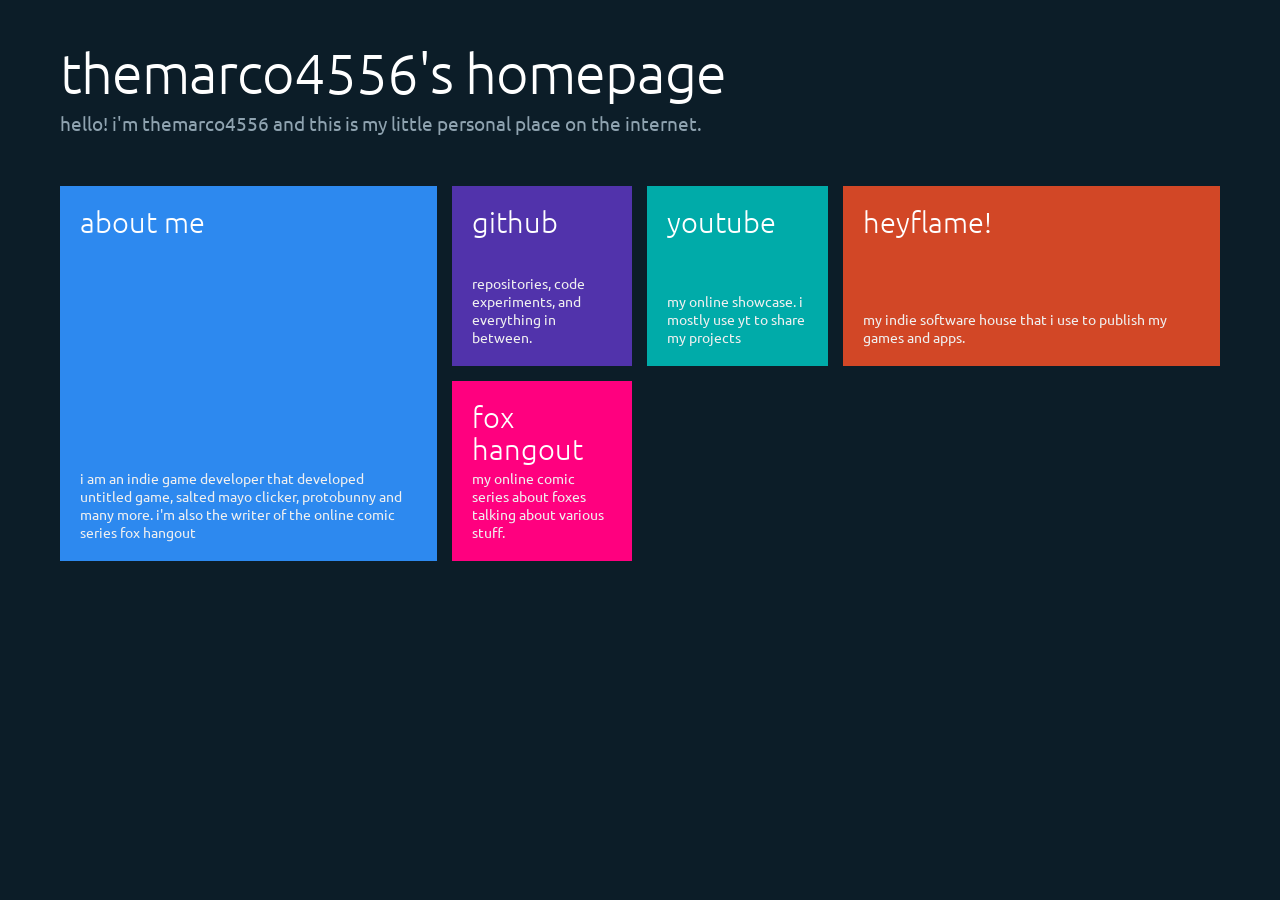
<file: index.html>
<!DOCTYPE html>
<html lang="en">
<head>
    <meta charset="UTF-8">
    <meta name="viewport" content="width=device-width, initial-scale=1.0">
    <title>TheMarco4556's Homepage</title>
    <link rel="icon" type="image/x-icon" href="favicon.png">
    
    <link rel="preconnect" href="https://fonts.googleapis.com">
    <link rel="preconnect" href="https://fonts.gstatic.com" crossorigin>
    <link href="https://fonts.googleapis.com/css2?family=Ubuntu:wght@300;400;700&display=swap" rel="stylesheet">
    
    <style>
        * {
            box-sizing: border-box;
            margin: 0;
            padding: 0;
        }

        body {
            background-color: #0c1d28; 
            color: #ffffff;
            font-family: 'Ubuntu', sans-serif;
            font-weight: 400; /* Ubuntu Regular */
            overflow-x: hidden;
            padding: 40px 60px;
        }

        h1, h2, h3 {
            font-weight: 300; /* Ubuntu Light */
            text-transform: lowercase;
        }

        header {
            margin-bottom: 50px;
            animation: fadeInMove 0.5s ease-out;
        }

        header h1 {
            font-size: 3.5rem;
            letter-spacing: -1px;
            color: #ffffff;
        }

        header p {
            font-size: 1.2rem;
            color: #8fa3b0;
            margin-top: 5px;
        }

        .metro-grid {
            display: grid;
            grid-template-columns: repeat(auto-fill, minmax(180px, 1fr));
            grid-auto-rows: 180px;
            gap: 15px;
            max-width: 1200px;
            animation: fadeInMove 0.7s ease-out;
        }

        .tile {
            padding: 20px;
            color: white;
            text-decoration: none;
            display: flex;
            flex-direction: column;
            justify-content: space-between;
            transition: transform 0.1s ease, border 0.1s ease;
            cursor: pointer;
            position: relative;
        }

        .tile:active {
            transform: scale(0.97);
        }

        .tile:hover {
            outline: 3px solid rgba(255, 255, 255, 0.4);
        }

        .tile.wide {
            grid-column: span 2;
        }

        .tile.large {
            grid-column: span 2;
            grid-row: span 2;
        }

        .bg-purple { background-color: #5133ab; }
        .bg-magenta { background-color: #ff007f; }
        .bg-teal { background-color: #00aba9; }
        .bg-blue { background-color: #2d89ef; }
        .bg-orange { background-color: #d24726; }
        .bg-green { background-color: #00a300; }

        .tile h2 {
            font-size: 1.8rem;
            line-height: 1.1;
        }

        .tile p {
            font-size: 0.9rem;
            color: #f0f0f0;
        }

        .tile-status {
            font-size: 0.85rem;
            font-weight: 700;
            align-self: flex-end;
            text-transform: uppercase;
            opacity: 0.8;
        }

        @keyframes fadeInMove {
            from {
                opacity: 0;
                transform: translateX(50px);
            }
            to {
                opacity: 1;
                transform: translateX(0);
            }
        }

        @media (max-width: 768px) {
            body {
                padding: 20px;
            }
            header h1 {
                font-size: 2.5rem;
            }
            .tile.wide, .tile.large {
                grid-column: span 1;
            }
        }
    </style>
</head>
<body>

    <header>
        <h1>themarco4556's homepage</h1>
        <p>hello! i'm themarco4556 and this is my little personal place on the internet.</p>
    </header>

    <main class="metro-grid">
        
        <!-- Tile Grande: Profilo / Bio -->
        <div class="tile large bg-blue">
            <h2>about me</h2>
            <p>i am an indie game developer that developed untitled game, salted mayo clicker, protobunny and many more. i'm also the writer of the online comic series fox hangout</p>
        </div>
        
        <a href="https://github.com/marco4556" class="tile bg-purple" target="_blank">
            <h2>github</h2>
            <p>repositories, code experiments, and everything in between.</p>
        </a>

        <a href="https://www.youtube.com/@thefoxicreator4556" class="tile bg-teal" target="_blank">
            <h2>youtube</h2>
            <p>my online showcase. i mostly use yt to share my projects</p>
        </a>

        <a href="https://sites.google.com/view/heyflame/home" class="tile wide bg-orange">
            <h2>heyflame!</h2>
            <p>my indie software house that i use to publish my games and apps.</p>
        </a>

        <a href="https://foxhangout.blogspot.com" class="tile bg-magenta">
            <h2>fox hangout</h2>
            <p>my online comic series about foxes talking about various stuff.</p>
        </a>

    </main>

</body>
</html>
</file>
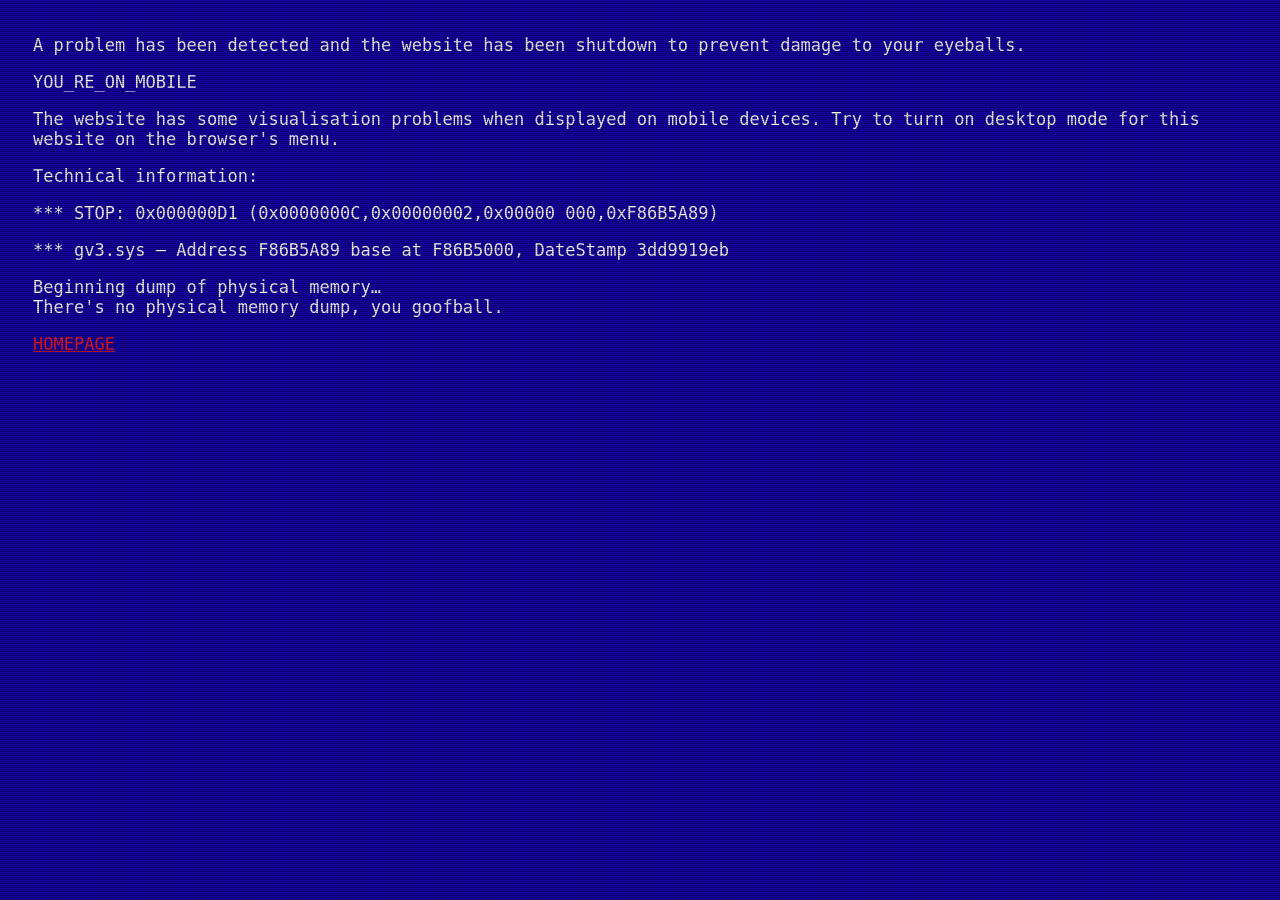
<file: mobile.html>
<!DOCTYPE html>
<html>
  <head>
    <title>Oh no! Our website! Is broken!!</title>
    <link rel="icon" href="/favicon.png" type="image/png">
    <meta charset="UTF-8" />
    <link rel="stylesheet" href="./bsod.css" />
    <link rel="stylesheet" href="./crt.css" />
    <style>
      a { color: #ed1818; } /* CSS link color */
    </style>
  </head>

  <body>
    <div class="crt">
      <div class="bsod-container">
        <p>
          A problem has been detected and the website has been shutdown to prevent
          damage to your eyeballs.
        </p>
        <p>YOU_RE_ON_MOBILE</p>
        <p>
          The website has some visualisation problems when displayed on mobile devices.
          Try to turn on desktop mode for this website on the browser's menu.
        </p>
        <p>Technical information:</p>
        <p>
          *** STOP: 0x000000D1 (0x0000000C,0x00000002,0x00000 000,0xF86B5A89)
        </p>
        <p>
          *** gv3.sys – Address F86B5A89 base at F86B5000, DateStamp 3dd9919eb
        </p>
        <p>
          Beginning dump of physical memory…<br />
          There's no physical memory dump, you goofball.
        </p>
        <a href="index"> HOMEPAGE</a>
      </div>
    </div>
  </body>
</html>
</file>
<file: bsod.css>
@keyframes wiggle {
  0% {
    transform: scale(3, 1.2);
  }
  0.5% {
    transform: scale(1, 1);
  }
  45% {
    transform: scale(1, 1);
  }
  45.5% {
    transform: scale(1, 4);
  }
  46% {
    transform: scale(1, 1);
  }
  70% {
    transform: scale(1, 1);
  }
  70.5% {
    transform: scale(5, 1);
  }
  71% {
    transform: scale(1, 1);
  }
  100% {
    transform: scale(1, 1);
  }
}

body {
  padding: 10px 25px;
  font-family: monospace;
  font-size: 17px;
  background-color: #1300a0;
  color: #fff;
}

.bsod-container {
  animation: wiggle 4s infinite;
  animation-direction: alternate;
}
</file>
<file: crt.css>
/* CSS from http://aleclownes.com/2017/02/01/crt-display.html 
and modified a bit to make it run on my old old tablet */

@keyframes flicker {
  0% {
    opacity: 0.27861;
  }
  5% {
    opacity: 0.34769;
  }
  10% {
    opacity: 0.23604;
  }
  15% {
    opacity: 0.90626;
  }
  20% {
    opacity: 0.18128;
  }
  25% {
    opacity: 0.83891;
  }
  30% {
    opacity: 0.65583;
  }
  35% {
    opacity: 0.67807;
  }
  40% {
    opacity: 0.26559;
  }
  45% {
    opacity: 0.84693;
  }
  50% {
    opacity: 0.96019;
  }
  55% {
    opacity: 0.08594;
  }
  60% {
    opacity: 0.20313;
  }
  65% {
    opacity: 0.71988;
  }
  70% {
    opacity: 0.53455;
  }
  75% {
    opacity: 0.37288;
  }
  80% {
    opacity: 0.71428;
  }
  85% {
    opacity: 0.70419;
  }
  90% {
    opacity: 0.7003;
  }
  95% {
    opacity: 0.36108;
  }
  100% {
    opacity: 0.24387;
  }
}

@keyframes textShadow {
  0% {
    text-shadow: 0.4389924193300864px 0 1px rgba(0, 0, 0, 0.5),
      -0.4389924193300864px 0 1px rgba(255, 0, 0, 0.4), 0 0 3px;
  }
  5% {
    text-shadow: 2.7928974010788217px 0 1px rgba(0, 0, 0, 0.5),
      -2.7928974010788217px 0 1px rgba(255, 0, 0, 0.4), 0 0 3px;
  }
  10% {
    text-shadow: 0.02956275843481219px 0 1px rgba(0, 0, 0, 0.5),
      -0.02956275843481219px 0 1px rgba(255, 0, 0, 0.4), 0 0 3px;
  }
  15% {
    text-shadow: 0.40218538552878136px 0 1px rgba(0, 0, 0, 0.5),
      -0.40218538552878136px 0 1px rgba(255, 0, 0, 0.4), 0 0 3px;
  }
  20% {
    text-shadow: 3.4794037899852017px 0 1px rgba(0, 0, 0, 0.5),
      -3.4794037899852017px 0 1px rgba(255, 0, 0, 0.4), 0 0 3px;
  }
  25% {
    text-shadow: 1.6125630401149584px 0 1px rgba(0, 0, 0, 0.5),
      -1.6125630401149584px 0 1px rgba(255, 0, 0, 0.4), 0 0 3px;
  }
  30% {
    text-shadow: 0.7015590085143956px 0 1px rgba(0, 0, 0, 0.5),
      -0.7015590085143956px 0 1px rgba(255, 0, 0, 0.4), 0 0 3px;
  }
  35% {
    text-shadow: 3.896914047650351px 0 1px rgba(0, 0, 0, 0.5),
      -3.896914047650351px 0 1px rgba(255, 0, 0, 0.4), 0 0 3px;
  }
  40% {
    text-shadow: 3.870905614848819px 0 1px rgba(0, 0, 0, 0.5),
      -3.870905614848819px 0 1px rgba(255, 0, 0, 0.4), 0 0 3px;
  }
  45% {
    text-shadow: 2.231056963361899px 0 1px rgba(0, 0, 0, 0.5),
      -2.231056963361899px 0 1px rgba(255, 0, 0, 0.4), 0 0 3px;
  }
  50% {
    text-shadow: 0.08084290417898504px 0 1px rgba(0, 0, 0, 0.5),
      -0.08084290417898504px 0 1px rgba(255, 0, 0, 0.4), 0 0 3px;
  }
  55% {
    text-shadow: 2.3758461067427543px 0 1px rgba(0, 0, 0, 0.5),
      -2.3758461067427543px 0 1px rgba(255, 0, 0, 0.4), 0 0 3px;
  }
  60% {
    text-shadow: 2.202193051050636px 0 1px rgba(0, 0, 0, 0.5),
      -2.202193051050636px 0 1px rgba(255, 0, 0, 0.4), 0 0 3px;
  }
  65% {
    text-shadow: 2.8638780614874975px 0 1px rgba(0, 0, 0, 0.5),
      -2.8638780614874975px 0 1px rgba(255, 0, 0, 0.4), 0 0 3px;
  }
  70% {
    text-shadow: 0.48874025155497314px 0 1px rgba(0, 0, 0, 0.5),
      -0.48874025155497314px 0 1px rgba(255, 0, 0, 0.4), 0 0 3px;
  }
  75% {
    text-shadow: 1.8948491305757957px 0 1px rgba(0, 0, 0, 0.5),
      -1.8948491305757957px 0 1px rgba(255, 0, 0, 0.4), 0 0 3px;
  }
  80% {
    text-shadow: 0.0833037308038857px 0 1px rgba(0, 0, 0, 0.5),
      -0.0833037308038857px 0 1px rgba(255, 0, 0, 0.4), 0 0 3px;
  }
  85% {
    text-shadow: 0.09769827255241735px 0 1px rgba(0, 0, 0, 0.5),
      -0.09769827255241735px 0 1px rgba(255, 0, 0, 0.4), 0 0 3px;
  }
  90% {
    text-shadow: 3.443339761481782px 0 1px rgba(0, 0, 0, 0.5),
      -3.443339761481782px 0 1px rgba(255, 0, 0, 0.4), 0 0 3px;
  }
  95% {
    text-shadow: 2.1841838852799786px 0 1px rgba(0, 0, 0, 0.5),
      -2.1841838852799786px 0 1px rgba(255, 0, 0, 0.4), 0 0 3px;
  }
  100% {
    text-shadow: 2.6208764473832513px 0 1px rgba(0, 0, 0, 0.5),
      -2.6208764473832513px 0 1px rgba(255, 0, 0, 0.4), 0 0 3px;
  }
}

.crt::after {
  content: " ";
  display: block;
  position: fixed;
  top: 0;
  left: 0;
  bottom: 0;
  right: 0;
  background: rgba(18, 16, 16, 0.1);
  opacity: 0;
  z-index: 2;
  pointer-events: none;
  animation: flicker 1s infinite;
}
.crt::before {
  content: " ";
  display: block;
  position: fixed;
  top: 0;
  left: 0;
  bottom: 0;
  right: 0;
  background: linear-gradient(rgba(18, 16, 16, 0) 50%, rgba(0, 0, 0, 0.25) 50%),
    linear-gradient(
      90deg,
      rgba(255, 0, 0, 0.06),
      rgba(0, 255, 0, 0.02),
      rgba(0, 0, 255, 0.06)
    );
  z-index: 2;
  background-size: 100% 2px, 3px 100%;
  pointer-events: none;
}
.crt {
  animation: textShadow 5s infinite;
}
</file>
